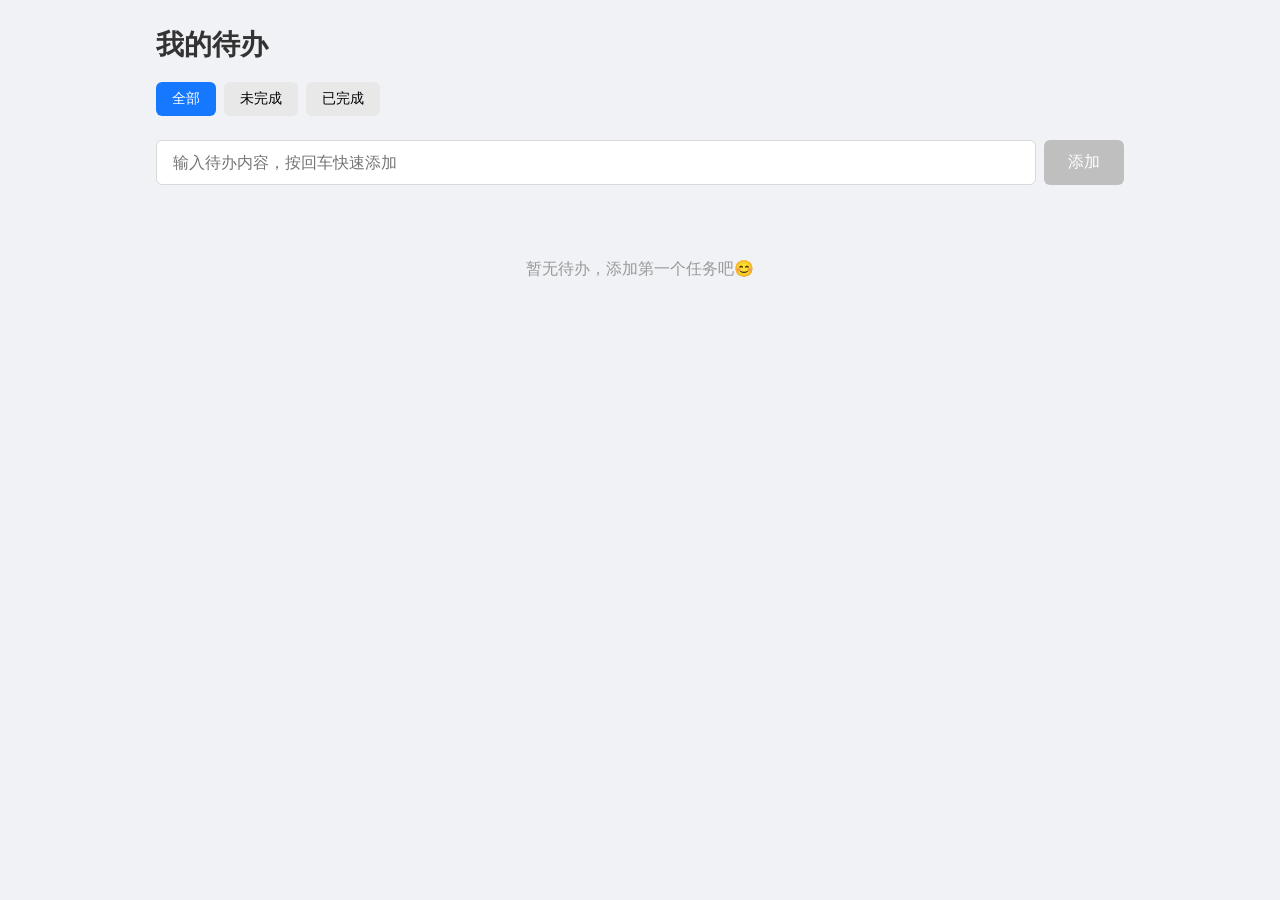
<file: todo-app/index.html>
<!DOCTYPE html>
<html lang="zh-CN">
<head>
    <meta charset="UTF-8">
    <meta name="viewport" content="width=device-width, initial-scale=1.0">
    <title>我的待办</title>
    <link rel="stylesheet" href="style.css">
</head>
<body>
    <div class="container">
        <!-- 头部区域 -->
        <header class="header">
            <h1>我的待办</h1>
            <div class="filter-buttons">
                <button class="filter-btn active" data-filter="all">全部</button>
                <button class="filter-btn" data-filter="active">未完成</button>
                <button class="filter-btn" data-filter="completed">已完成</button>
            </div>
        </header>

        <!-- 新增待办区域 -->
        <div class="add-todo">
            <input type="text" id="todoInput" placeholder="输入待办内容，按回车快速添加" maxlength="200">
            <button id="addBtn" disabled>添加</button>
        </div>

        <!-- 待办列表区域 -->
        <ul id="todoList" class="todo-list"></ul>

        <!-- 空状态 -->
        <div id="emptyState" class="empty-state">
            暂无待办，添加第一个任务吧😊
        </div>
    </div>

    <script src="app.js"></script>
</body>
</html>
</file>
<file: todo-app/style.css>
* {
    margin: 0;
    padding: 0;
    box-sizing: border-box;
    font-family: -apple-system, BlinkMacSystemFont, "Segoe UI", Roboto, sans-serif;
}

:root {
    --primary-color: #1677ff;
    --disabled-color: #bfbfbf;
    --border-color: #d9d9d9;
    --bg-color: #f5f5f5;
    --text-color: #333;
    --completed-text-color: #999;
    --transition: all 0.3s ease;
}

body {
    background-color: #f0f2f5;
    color: var(--text-color);
    line-height: 1.5;
}

.container {
    max-width: 1000px;
    margin: 0 auto;
    padding: 24px 16px;
}

/* 头部样式 */
.header {
    margin-bottom: 24px;
}

.header h1 {
    font-size: 28px;
    font-weight: 700;
    margin-bottom: 16px;
    text-align: left;
}

.filter-buttons {
    display: flex;
    gap: 8px;
    flex-wrap: wrap;
}

.filter-btn {
    padding: 8px 16px;
    border: none;
    border-radius: 6px;
    background-color: #e8e8e8;
    cursor: pointer;
    font-size: 14px;
    transition: var(--transition);
}

.filter-btn.active {
    background-color: var(--primary-color);
    color: white;
}

.filter-btn:hover {
    opacity: 0.8;
}

/* 新增待办区域 */
.add-todo {
    display: flex;
    gap: 8px;
    margin-bottom: 24px;
}

#todoInput {
    flex: 1;
    padding: 12px 16px;
    border: 1px solid var(--border-color);
    border-radius: 6px;
    font-size: 16px;
    outline: none;
    transition: var(--transition);
}

#todoInput:focus {
    border-color: var(--primary-color);
    box-shadow: 0 0 0 2px rgba(22, 119, 255, 0.1);
}

#addBtn {
    padding: 12px 24px;
    border: none;
    border-radius: 6px;
    background-color: var(--primary-color);
    color: white;
    font-size: 16px;
    cursor: pointer;
    transition: var(--transition);
    white-space: nowrap;
}

#addBtn:disabled {
    background-color: var(--disabled-color);
    cursor: not-allowed;
}

#addBtn:hover:not(:disabled) {
    opacity: 0.9;
}

/* 待办列表 */
.todo-list {
    list-style: none;
    margin-bottom: 24px;
}

.todo-item {
    display: flex;
    align-items: center;
    padding: 16px;
    background-color: white;
    border-radius: 6px;
    margin-bottom: 8px;
    transition: var(--transition);
    cursor: pointer;
    gap: 12px;
}

.todo-item:hover {
    box-shadow: 0 2px 8px rgba(0, 0, 0, 0.08);
}

.todo-item .status {
    width: 20px;
    height: 20px;
    border: 2px solid var(--border-color);
    border-radius: 50%;
    flex-shrink: 0;
    transition: var(--transition);
}

.todo-item.completed .status {
    background-color: var(--primary-color);
    border-color: var(--primary-color);
    position: relative;
}

.todo-item.completed .status::after {
    content: '✓';
    position: absolute;
    top: 50%;
    left: 50%;
    transform: translate(-50%, -50%);
    color: white;
    font-size: 12px;
    font-weight: bold;
}

.todo-item .text {
    flex: 1;
    font-size: 16px;
    transition: var(--transition);
    word-break: break-all;
}

.todo-item.completed .text {
    color: var(--completed-text-color);
    text-decoration: line-through;
}

.todo-item .delete-btn {
    width: 24px;
    height: 24px;
    border: none;
    background: none;
    color: #ff4d4f;
    cursor: pointer;
    font-size: 16px;
    opacity: 0;
    transition: var(--transition);
    flex-shrink: 0;
}

.todo-item:hover .delete-btn {
    opacity: 1;
}

/* 空状态 */
.empty-state {
    text-align: center;
    padding: 48px 16px;
    color: var(--completed-text-color);
    font-size: 16px;
    display: none;
}

.empty-state.show {
    display: block;
}

/* 响应式适配移动端 */
@media (max-width: 767px) {
    .container {
        padding: 16px;
    }

    .header h1 {
        font-size: 24px;
    }

    .add-todo {
        position: relative;
    }

    #addBtn {
        position: absolute;
        right: 8px;
        top: 50%;
        transform: translateY(-50%);
        width: 40px;
        height: 40px;
        padding: 0;
        font-size: 0;
        background-image: url("data:image/svg+xml,%3Csvg xmlns='http://www.w3.org/2000/svg' viewBox='0 0 24 24' fill='white'%3E%3Cpath d='M19 13h-6v6h-2v-6H5v-2h6V5h2v6h6v2z'/%3E%3C/svg%3E");
        background-size: 20px;
        background-repeat: no-repeat;
        background-position: center;
    }

    .todo-item {
        padding: 12px;
    }

    .todo-item .delete-btn {
        opacity: 1;
        min-width: 48px;
        min-height: 48px;
        display: flex;
        align-items: center;
        justify-content: center;
    }
}
</file>
